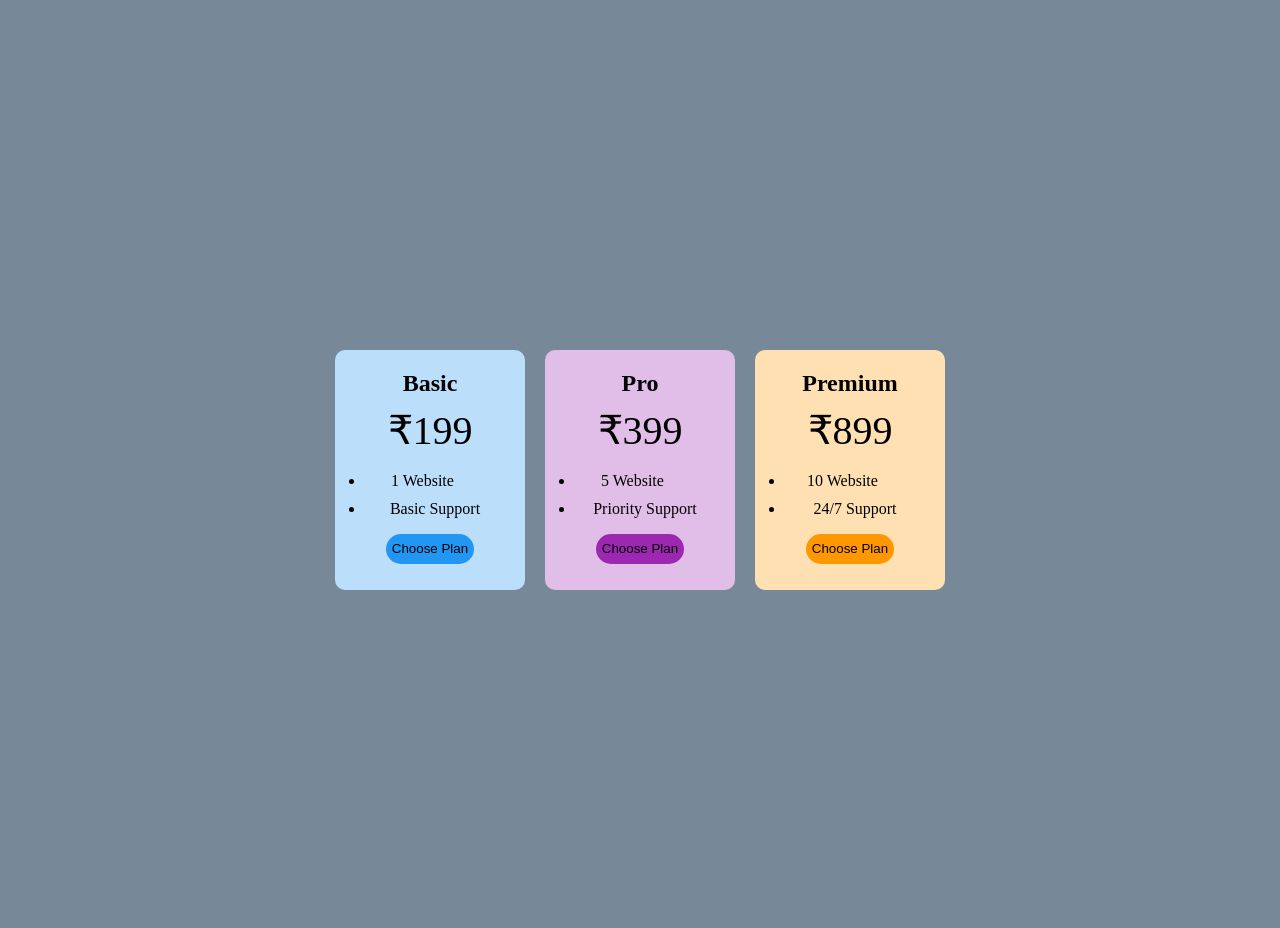
<file: Choose your plan/6_profile.html>
<!DOCTYPE html>
<html lang="en">
<head>
    <meta charset="UTF-8">
    <meta name="viewport" content="width=device-width, initial-scale=1.0">
    <title>Document</title>
    <link rel="stylesheet" href="6_style.css">
</head>
<body>
 <section class="pricing">
     <div class="card">
        <h2>Basic</h2>
        <p id="rupey">&#8377;199</p>
        <ul>
        <li id="list">1 Website</li>
         <li>Basic Support</li>
        </ul>
        <button id="btn1">Choose Plan</button>
     </div>
    
     <div class="card">
        <h2>Pro</h2>
         <p id="rupey">&#8377;399</p>
        <ul>
            <li id="list">5 Website</li>
            <li>Priority Support</li>
        </ul>
        <button id="btn2">Choose Plan</button>
     </div>

     <div class="card">
         <h2>Premium</h2>
         <p id="rupey">&#8377;899</p>
        <ul>
            <li id="list">10 Website</li>
            <li>24/7 Support</li>
        </ul>
        <button id="btn3">Choose Plan</button>
     </div>
     <meta name="viewport" content="width=device-width,initial-scale=1.0">
 </section>  
</body>
</html>
</file>
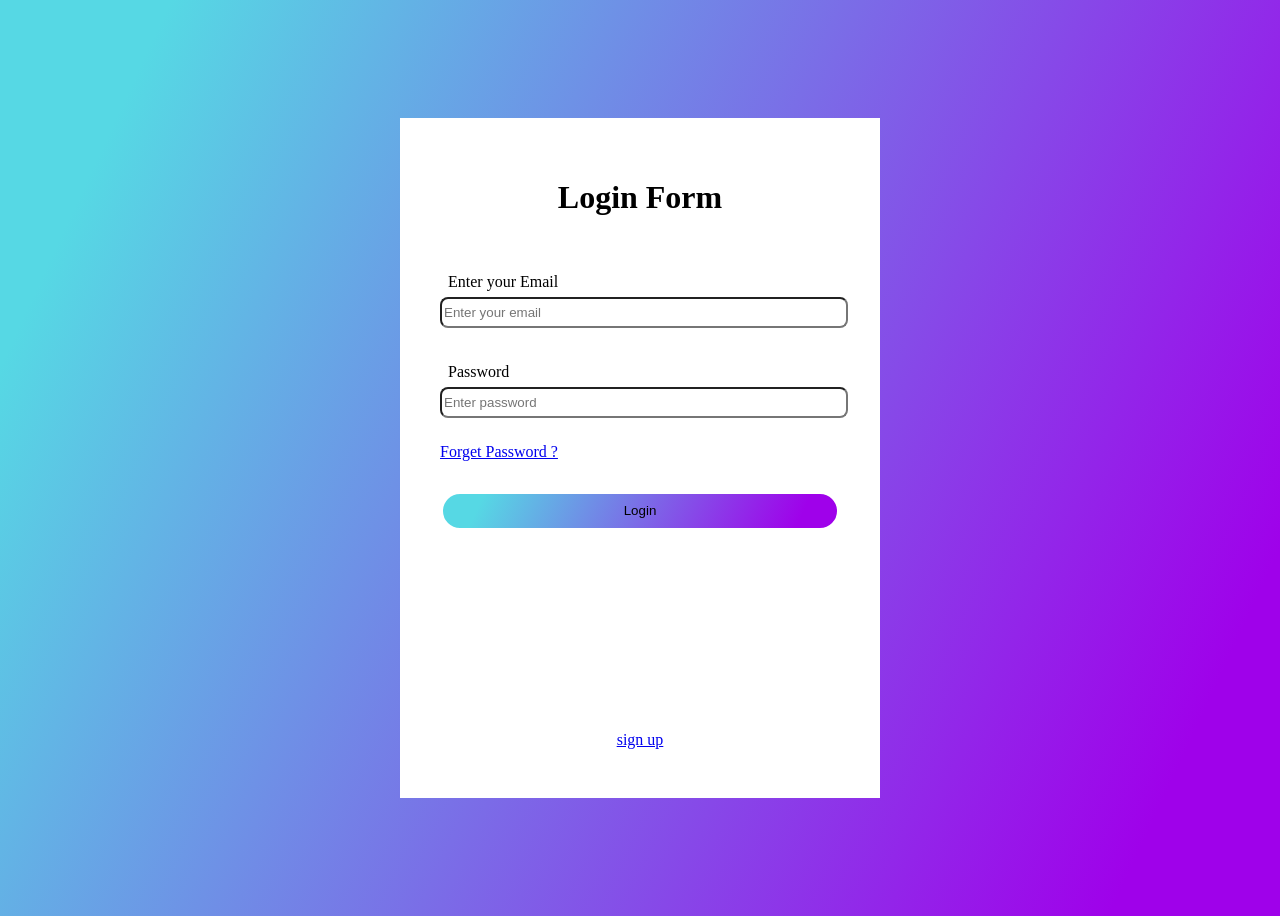
<file: Login form/loginform.html>
<!DOCTYPE html>
<html lang="en">
<head>
    <meta charset="UTF-8">
    <meta name="viewport" content="width=device-width, initial-scale=1.0">
    <title>Document</title>
    <link rel="stylesheet" href="loginform_style.css">
</head>
<body>
     <div id="container">
        <h1>Login Form</h1>
       <div class="field">
        <label >Enter your Email</label>
         <input type="text" placeholder="Enter your email" >
       </div>
        <div class="field">
         <label>Password</label>
        <input  type="passsword" placeholder="Enter password">
       </div>

      <a href="#">Forget Password ?</a>
    

      <button> Login </button>
            <a href="#" id="signup">sign up</a>
     </div>
</body>
</html>
</file>
<file: Choose your plan/6_style.css>
body{
    height:100vh;
    display:flex;
    align-items:center;
    justify-content:center;
    margin-top:20px;
    background-color:lightslategrey;
}
.pricing{
    display:flex;
    gap:20px;
   
    
}
ul{
    margin-left:-30px;
}
#list{
    margin-top:-22px;
    padding-right:25px;
    margin-bottom:10px;
}

h2{
    margin-top:-10px;
}
.card{
    width:150px;
    height:180px;
    padding:30px 20px;
    text-align:center;
    border-radius:10px;
    animation:showcard 1.2s ease-in;
}
.card:nth-child(1){
    
    background:#bbdefb;
}
.card:nth-child(2){
    
    background:#e1bee7;
}
.card:nth-child(3){
    
    background:#ffe0b2
}
button{
  
    border:none;
    border-radius:20px;
    height:30px;   
    cursor: pointer;

}

#btn1{
    background:#2196f3;
}
#btn2{
    background:#9c27b0;
}
#btn3{
    background:#ff9800;
}
button:hover{
    transform:scale(1.08);
    transition:0.3s;
   
  
}
@keyframes showcard{
    from{
        opacity:0;
        transform:translateY(50px);
    }
    to{
        opacity:1;
        transform:translateY(0px);
    }
}
#rupey{
    font-size:40px;
    margin-top:-10px;
   
}
@media(max-width:768px){
    .pricing{
        flex-direction: column;
        align-items:center;
    }
}
</file>
<file: Login form/loginform_style.css>
body{
    height:100vh;
   display:flex;
   justify-content:center;
   align-items:center;
   background:linear-gradient(115deg, #56d8e4 10%,#9f01ea 90% );
}
#container{
    display:flex;
    flex-direction:column;
    justify-content:flex-start;
    align-items:center;
    padding:40px;
    background-color:white;
    height:600px;
    width:400px;
}

.field{
    display:flex;
    flex-direction:column;
    margin-top:35px;
    width:100%;
    align-items:flex-start;
    gap:0px;
    
}
.field{
    margin-bottom:0px;
}
label{
    
    margin-bottom:6px;
    padding-left:8px;
    padding-right:8px;
  
}
input{
    width:100%;
    height:25px;
    border-radius:8px;
    margin-bottom:0px;
}
a{
   align-self:flex-start;
   margin-top:25px;
 
}
button{
    margin-top:30px;
    width:100%;
    height:40px;
    background:linear-gradient(115deg, #56d8e4 10%,#9f01ea 90% );
    border:solid white;
    border-radius:40px;
}
#signup{
    width:100%;
    text-align:center;
    margin-top:50%;
}
</file>
